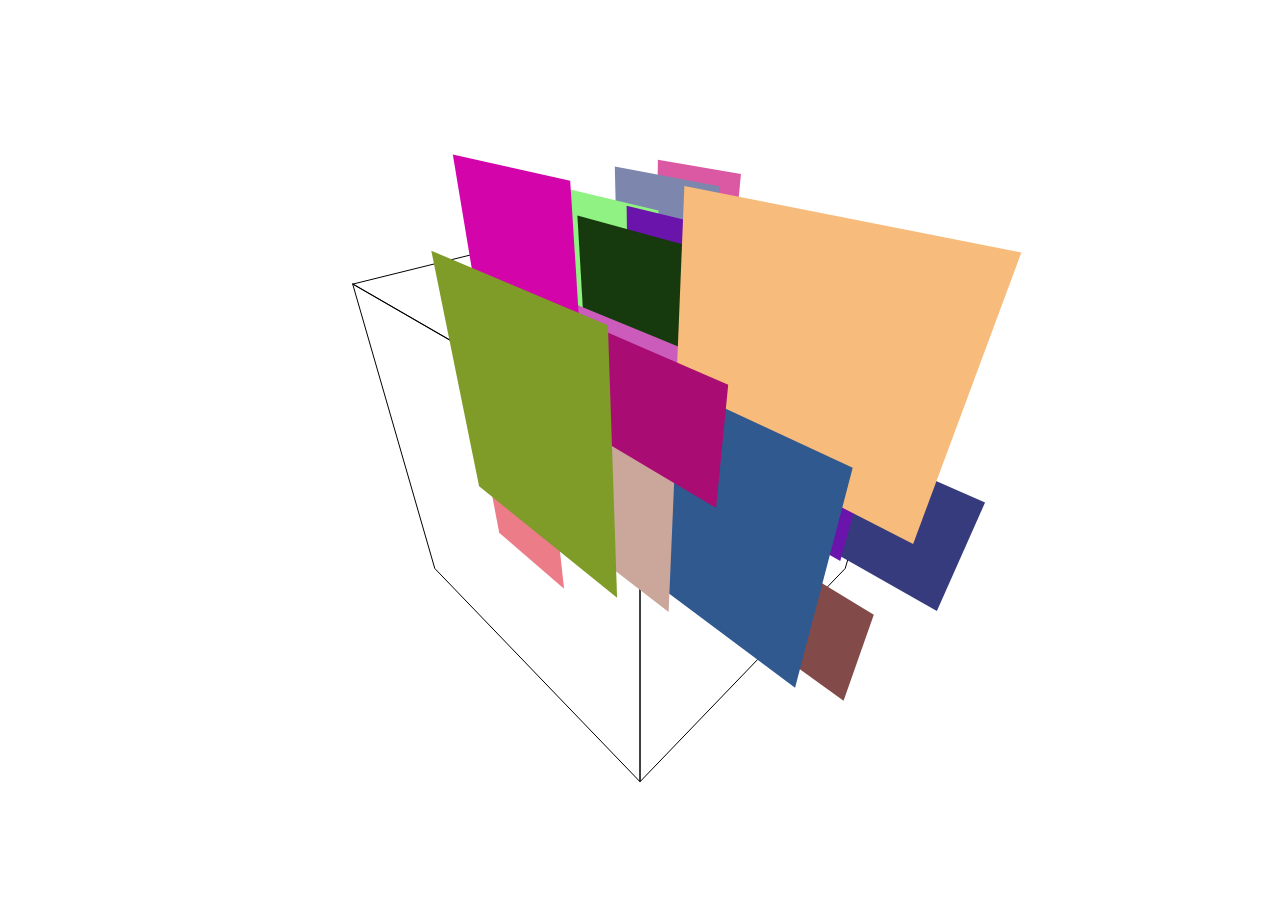
<file: css3d_sandbox.html>
<!DOCTYPE html>
<html>
	<head>
		<meta charset="utf-8">
		<style>
			body {
				background-color: #ffffff;
				margin: 0;
				overflow: hidden;
			}
		</style>
	</head>
	<body>
		<script src="js/libs/three.min.js"></script>

		<script src="js/controls/TrackballControls.js"></script>

		<script src="js/renderers/CSS3DRenderer.js"></script>

		<script>

			var camera, scene, renderer;
			var geometry, material, mesh;

			var scene2, renderer2;

			var controls;

			init();
			animate();

			function init() {

				camera = new THREE.PerspectiveCamera( 75, window.innerWidth / window.innerHeight, 1, 1000 );
				camera.position.set( 200, 200, 200 );

				controls = new THREE.TrackballControls( camera );

				controls.rotateSpeed = 1.0;
				controls.zoomSpeed = 1.2;
				controls.panSpeed = 0.8;

				controls.noZoom = false;
				controls.noPan = false;

				controls.staticMoving = false;
				controls.dynamicDampingFactor = 0.3;

				controls.keys = [ 65, 83, 68 ];

				scene = new THREE.Scene();

				geometry = new THREE.CubeGeometry( 200, 200, 200 );
				material = new THREE.MeshBasicMaterial( { color: 0x000000, wireframe: true, wireframeLinewidth: 1 } );

				mesh = new THREE.Mesh( geometry, material );
				scene.add( mesh );

				renderer = new THREE.CanvasRenderer();
				renderer.setSize( window.innerWidth, window.innerHeight );
				document.body.appendChild( renderer.domElement );

				//

				scene2 = new THREE.Scene();

				for ( var i = 0; i < 20; i ++ ) {

					var element = document.createElement( 'div' );
					element.style.width = '100px';
					element.style.height = '100px';
					element.style.background = new THREE.Color( Math.random() * 0xffffff ).getStyle();

					var object = new THREE.CSS3DObject( element );
					object.position.x = Math.random() * 200 - 100;
					object.position.y = Math.random() * 200 - 100;
					object.position.z = Math.random() * 200 - 100;
					object.scale.x = Math.random() + 0.5;
					object.scale.y = Math.random() + 0.5;
					scene2.add( object );

				}

				//

				renderer2 = new THREE.CSS3DRenderer();
				renderer2.setSize( window.innerWidth, window.innerHeight );
				renderer2.domElement.style.position = 'absolute';
				renderer2.domElement.style.top = 0;
				document.body.appendChild( renderer2.domElement );

			}

			function animate() {

				requestAnimationFrame( animate );

				controls.update();

				renderer.render( scene, camera );
				renderer2.render( scene2, camera );

			}

		</script>
	</body>
</html>
</file>
